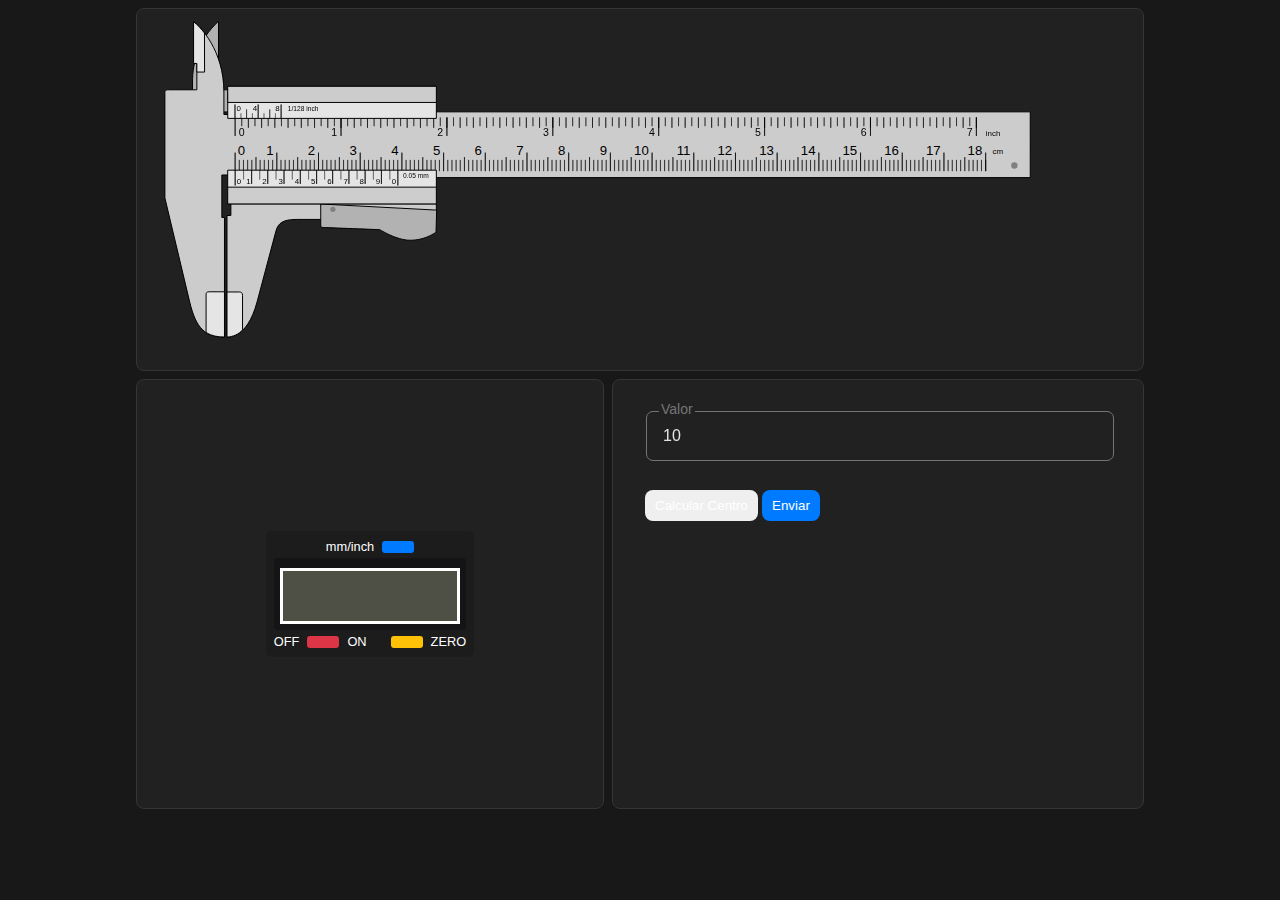
<file: index.html>
<!DOCTYPE html>
<html lang="pt-br">
<head>
    <meta charset="UTF-8">
    <meta name="viewport" content="width=device-width, initial-scale=1.0">
    <link rel="stylesheet" href="styles/style.css">
    <link rel="stylesheet" href="styles/digitalReadout.css">
    <link rel="stylesheet" href="styles/textField.css">
    <link rel="stylesheet" href="styles/modal.css">
    <link rel="shortcut icon" href="favicon.png" type="image/x-icon">
    <title>Paquímetro</title>
</head>
<body>

    


    <div id="caliper" class="container">
        
        <svg version="1.0" viewBox="0 0 3040 1080" xmlns="http://www.w3.org/2000/svg">
            <path class="movement movementHover" d="M2699.086 387.32h247.169v18.766h65.454v24.717H2698.17z" style="fill: rgb(153, 153, 153); stroke: rgb(0, 0, 0); stroke-width: 3; transform: translateX(-312px);"></path>
            <path class="movement movementHover" d="M558.28 37.093V164.5h-11.814v79.651h135.29v66.835H479.792v-90.624c0-57.45 17.154-127.236 78.487-183.27z" style="fill: rgb(178, 178, 178); stroke: rgb(0, 0, 0); stroke-width: 3; transform: translateX(-312px);"></path><path d="M180.876 244.151h-86.39c-9.71 0-10.195 4.854-10.195 10.195v316.698L159.14 885c19.292 80.923 46.934 106.178 105.192 106.178V630h-8V501.55H335v8h2364.273V310.824H335v8h-72.425v-68.068c0-125.083-71.33-197.925-91.575-212.31V164.5h9.876z" style="fill: #ccc; stroke: #000; stroke-width: 3; fill-opacity: 1"></path>
            <path d="M2661.003 473.075a9.692 9.692 0 1 1-19.385 0 9.692 9.692 0 1 1 19.385 0" style="fill: gray"></path>
            <path d="M218.332 854.584c-8.696 0-9.593 3.186-9.593 9.594v113.4c15.23 10.451 36.723 13.795 55.593 13.6V854.584ZM171 38.445V164.5h9.876l-.133 26.039h23.469l-.39-117.906c-8.81-11.63-19.41-23.9-32.822-34.188Z" style="fill: #e5e5e5; stroke: #000; stroke-width: 3"></path>
            
            <path class="movement movementHover" d="m595.62 579.851.044 43.984-11.708.198V991.5s60.007 9.587 90.92-106.501l56.938-213.82c6.706-25.184 22.87-35.082 61.077-35.262H1216.6V579.85Z" style="fill: rgb(204, 204, 204); stroke: rgb(0, 0, 0); stroke-width: 3; transform: translateX(-312px);"></path>
            <path class="movement movementHover" d="M867.164 589.224v64.425c0 4.806 2.135 6.991 12.11 6.991s166.973 6.282 166.973 6.282 49.876 32.128 91.315 31.926c47.145-.228 78.041-24.488 78.041-24.488l1.946-66.598z" style="fill: rgb(178, 178, 178); stroke: rgb(0, 0, 0); stroke-width: 3; transform: translateX(-312px);"></path>
            <path class="movement" d="M911.687 605.364a7.781 7.781 0 1 1-15.563 0 7.781 7.781 0 0 1 15.563 0" style="fill: gray; transform: translateX(-312px);"></path>
            <path class="movement movementHover" d="M583.956 855.126v136.376c17.918-1.005 35.25-8.295 46.969-21.713V864.97c0-6.866-3.55-9.844-9.844-9.844z" style="fill: rgb(229, 229, 229); stroke: rgb(0, 0, 0); stroke-width: 3; transform: translateX(-312px);"></path>
            <path style="stroke: #000; stroke-width: 2" d="M296.5 434v56zm126 0v56zm126 0v56zm126 0v56zm126 0v56zm126 0v56zm126 0v56zm126 0v56zm126 0v56zm126 0v56zm126 0v56zm126 0v56zm126 0v56zm126 0v56zm126 0v56zm126 0v56zm126 0v56zm126 0v56zm126 0v56z"></path>
            <path style="stroke: #000; stroke-width: 1.5" d="M309.1 456v34zm12.6 0v34zm12.6 0v34zm12.6 0v34zm25.2 0v34zm12.6 0v34zm12.6 0v34zm12.6 0v34zm25.2 0v34zm12.6 0v34zm12.6 0v34zm12.6 0v34zm25.2 0v34zm12.6 0v34zm12.6 0v34zm12.6 0v34zm25.2 0v34zm12.6 0v34zm12.6 0v34zm12.6 0v34zm25.2 0v34zm12.6 0v34zm12.6 0v34zm12.6 0v34zm25.2 0v34zm12.6 0v34zm12.6 0v34zm12.6 0v34zm25.2 0v34zm12.6 0v34zm12.6 0v34zm12.6 0v34zm25.2 0v34zm12.6 0v34zm12.6 0v34zm12.6 0v34zm25.2 0v34zm12.6 0v34zm12.6 0v34zm12.6 0v34zm25.2 0v34zm12.6 0v34zm12.6 0v34zm12.6 0v34zm25.2 0v34zm12.6 0v34zm12.6 0v34zm12.6 0v34zm25.2 0v34zm12.6 0v34zm12.6 0v34zm12.6 0v34zm25.2 0v34zm12.6 0v34zm12.6 0v34zm12.6 0v34zm25.2 0v34zm12.6 0v34zm12.6 0v34zm12.6 0v34zm25.2 0v34zm12.6 0v34zm12.6 0v34zm12.6 0v34zm25.2 0v34zm12.6 0v34zm12.6 0v34zm12.6 0v34zm25.2 0v34zm12.6 0v34zm12.6 0v34zm12.6 0v34zm25.2 0v34zm12.6 0v34zm12.6 0v34zm12.6 0v34zm25.2 0v34zm12.6 0v34zm12.6 0v34zm12.6 0v34zm25.2 0v34zm12.6 0v34zm12.6 0v34zm12.6 0v34zm25.2 0v34zm12.6 0v34zm12.6 0v34zm12.6 0v34zm25.2 0v34zm12.6 0v34zm12.6 0v34zm12.6 0v34zm25.2 0v34zm12.6 0v34zm12.6 0v34zm12.6 0v34zm25.2 0v34zm12.6 0v34zm12.6 0v34zm12.6 0v34zm25.2 0v34zm12.6 0v34zm12.6 0v34zm12.6 0v34zm25.2 0v34zm12.6 0v34zm12.6 0v34zm12.6 0v34zm25.2 0v34zm12.6 0v34zm12.6 0v34zm12.6 0v34zm25.2 0v34zm12.6 0v34zm12.6 0v34zm12.6 0v34zm25.2 0v34zm12.6 0v34zm12.6 0v34zm12.6 0v34zm25.2 0v34zm12.6 0v34zm12.6 0v34zm12.6 0v34zm25.2 0v34zm12.6 0v34zm12.6 0v34zm12.6 0v34zm25.2 0v34zm12.6 0v34zm12.6 0v34zm12.6 0v34zm25.2 0v34zm12.6 0v34zm12.6 0v34zm12.6 0v34zm25.2 0v34zm12.6 0v34zm12.6 0v34zm12.6 0v34zm25.2 0v34zm12.6 0v34zm12.6 0v34zm12.6 0v34zm12.6 0v34z"></path>
            <path style="stroke: #000; stroke-width: 1.75" d="M359.5 447.5V490zm126 0V490zm126 0V490zm126 0V490zm126 0V490zm126 0V490zm126 0V490zm126 0V490zm126 0V490zm126 0V490zm126 0V490zm126 0V490zm126 0V490zm126 0V490zm126 0V490zm126 0V490zm126 0V490zm126 0V490z"></path>
            <g style="font-size: 40px; font-family: Arial; text-anchor: end">
                <text x="326.5" y="442">0</text>
                <text x="412.5" y="442">1</text>
                <text x="538.5" y="442">2</text>
                <text x="664.5" y="442">3</text>
                <text x="790.5" y="442">4</text>
                <text x="916.5" y="442">5</text>
                <text x="1042.5" y="442">6</text>
                <text x="1168.5" y="442">7</text>
                <text x="1294.5" y="442">8</text>
                <text x="1420.5" y="442">9</text>
                <text x="1546.5" y="442">10</text>
                <text x="1672.5" y="442">11</text>
                <text x="1798.5" y="442">12</text>
                <text x="1924.5" y="442">13</text>
                <text x="2050.5" y="442">14</text>
                <text x="2176.5" y="442">15</text>
                <text x="2302.5" y="442">16</text>
                <text x="2428.5" y="442">17</text>
                <text x="2554.5" y="442">18</text>
                <text x="2585" y="437.124" style="font-size: 24px; text-anchor: start">cm</text>
            </g>
            <path style="stroke: #000; stroke-width: 2" d="M296.5 327.6v56zm320 0v56zm320 0v56zm320 0v56zm320 0v56zm320 0v56zm320 0v56zm320 0v56z"></path>
            <path style="stroke: #000; stroke-width: 1.5" d="M316.5 327.6v26.5zm40 0v26.5zm40 0v26.5zm40 0v26.5zm40 0v26.5zm40 0v26.5zm40 0v26.5zm40 0v26.5zm40 0v26.5zm40 0v26.5zm40 0v26.5zm40 0v26.5zm40 0v26.5zm40 0v26.5zm40 0v26.5zm40 0v26.5zm40 0v26.5zm40 0v26.5zm40 0v26.5zm40 0v26.5zm40 0v26.5zm40 0v26.5zm40 0v26.5zm40 0v26.5zm40 0v26.5zm40 0v26.5zm40 0v26.5zm40 0v26.5zm40 0v26.5zm40 0v26.5zm40 0v26.5zm40 0v26.5zm40 0v26.5zm40 0v26.5zm40 0v26.5zm40 0v26.5zm40 0v26.5zm40 0v26.5zm40 0v26.5zm40 0v26.5zm40 0v26.5zm40 0v26.5zm40 0v26.5zm40 0v26.5zm40 0v26.5zm40 0v26.5zm40 0v26.5zm40 0v26.5zm40 0v26.5zm40 0v26.5zm40 0v26.5zm40 0v26.5zm40 0v26.5zm40 0v26.5zm40 0v26.5zm40 0v26.5z"></path>
            <path style="stroke: #000; stroke-width: 1.75" d="M336.5 327.6v31.5zm40 0v31.5zm40 0v31.5zm40 0v31.5zm40 0v31.5zm40 0v31.5zm40 0v31.5zm40 0v31.5zm40 0v31.5zm40 0v31.5zm40 0v31.5zm40 0v31.5zm40 0v31.5zm40 0v31.5zm40 0v31.5zm40 0v31.5zm40 0v31.5zm40 0v31.5zm40 0v31.5zm40 0v31.5zm40 0v31.5zm40 0v31.5zm40 0v31.5zm40 0v31.5zm40 0v31.5zm40 0v31.5zm40 0v31.5zm40 0v31.5zm40 0v31.5zm40 0v31.5zm40 0v31.5zm40 0v31.5zm40 0v31.5zm40 0v31.5zm40 0v31.5zm40 0v31.5zm40 0v31.5zm40 0v31.5zm40 0v31.5zm40 0v31.5zm40 0v31.5zm40 0v31.5zm40 0v31.5zm40 0v31.5zm40 0v31.5zm40 0v31.5zm40 0v31.5zm40 0v31.5zm40 0v31.5zm40 0v31.5zm40 0v31.5zm40 0v31.5zm40 0v31.5zm40 0v31.5zm40 0v31.5zm40 0v31.5z"></path>
            <path class="movement movementHover" d="m586.079 233.653.148 96.924H1216.6v-96.924z" style="fill: rgb(229, 229, 229); stroke: rgb(0, 0, 0); stroke-width: 3; transform: translateX(-312px);"></path>
            <path class="movement" style="stroke: rgb(0, 0, 0); stroke-width: 2; transform: translateX(-312px);" d="M608.094 288.482v41.174zm70.031 0v41.174zm69.344 0v41.174z"></path>
            <path class="movement movementHover" d="M586.079 233.653H1216.6v48.737H586.247Z" style="fill: rgb(204, 204, 204); stroke: rgb(0, 0, 0); stroke-width: 3; transform: translateX(-312px);"></path>
            <path class="movement" style="stroke: rgb(0, 0, 0); stroke-width: 1.5; transform: translateX(-312px);" d="M643.088 303.348v26.548zm70.031 0v26.548z"></path>
            <path class="movement" style="stroke: rgb(0, 0, 0); stroke-width: 1px; transform: translateX(-312px);" d="M626.152 315.02v15.792zm34.557 0v15.792zm35.016 0v15.792zm34.558 0v15.792z"></path>
            <g class="movement" style="font-size: 24px; font-family: Arial; text-anchor: middle; transform: translateX(-312px);">
                <text x="775.744" y="324.155" transform="translate(-156 -16)">0</text>
                <text x="824.72" y="324.154" transform="translate(-156 -16)">4</text>
                <text x="892.67" y="323.697" transform="translate(-156 -16)">8</text>
                <text x="970" y="325" style="font-size: 20px" transform="translate(-156 -16)">1/128 inch</text>
            </g>
            <path class="movement movementHover" style="fill: rgb(229, 229, 229); fill-opacity: 1; stroke: rgb(0, 0, 0); stroke-width: 3; transform: translateX(-312px);" d="M586.071 487.063H1216.6v101.952H586.071Z"></path>
            <path class="movement movementHover" d="M586.071 538.327v50.688H1216.6v-50.688z" style="fill: rgb(205, 205, 205); fill-opacity: 1; stroke: rgb(0, 0, 0); stroke-width: 3; transform: translateX(-312px);"></path>
            <path class="movement" style="stroke: rgb(0, 0, 0); stroke-width: 2; transform: translateX(-312px);" d="M658.338 486.924v41.652zm48.748 0v41.652zm49.205 0v41.652zm49.205 0v41.652zm49.205 0v41.652zm48.518 0v41.652zm49.205 0v41.652zm48.976 0v41.652zm49.205 0v41.652zm-441.93.228v46.23zm491.593 0v46.23z"></path>
            <path class="movement" style="stroke: rgb(0, 0, 0); stroke-width: 1px; transform: translateX(-312px);" d="M634.08 487.38v28.151zm48.746 0v28.151zm49.205 0v28.151zm49.205 0v28.151zm49.205 0v28.151zm48.518 0v28.151zm49.205 0v28.151zm48.977 0v28.151zm49.205 0v28.151zm49.662 0v28.151z"></path>
            <g class="movement" style="font-size: 24px; font-family: Arial; text-anchor: middle; transform: translateX(-312px);">
                <text x="613.711" y="524.178" style="text-align: right; text-anchor: start" transform="translate(0 6)">0</text>
                <text x="648.498" y="524.178" transform="translate(0 6)">1</text>
                <text x="697.474" y="523.95" transform="translate(0 6)">2</text>
                <text x="745.992" y="523.492" transform="translate(0 6)">3</text>
                <text x="795.426" y="523.95" transform="translate(0 6)">4</text>
                <text x="844.173" y="523.034" transform="translate(0 6)">5</text>
                <text x="893.378" y="523.721" transform="translate(0 6)">6</text>
                <text x="942.583" y="523.721" transform="translate(0 6)">7</text>
                <text x="991.101" y="524.178" transform="translate(0 6)">8</text>
                <text x="1040.306" y="524.178" transform="translate(0 6)">9</text>
                <text x="1088.825" y="524.14" transform="translate(0 6)">0</text>
                <text x="1155" y="505" style="font-size: 20px" transform="translate(0 6)">0.05 mm</text>
            </g>
            <g style="font-size: 32px; font-family: Arial; text-anchor: end">
                <text x="325" y="385">0</text>
                <text x="605" y="385">1</text>
                <text x="925" y="385">2</text>
                <text x="1245" y="385">3</text>
                <text x="1565" y="385">4</text>
                <text x="1885" y="385">5</text>
                <text x="2205" y="385">6</text>
                <text x="2525" y="385">7</text>
                <text x="2565" y="385" style="font-size: 24px; text-anchor: start">inch</text>
            </g>
        </svg>


    </div>




    <div id="bottom">
        
        <div class="container">


            <div id="readoutContainer" class="">

                <div class="buttonRow">
                    
                    <div class="buttonContainer">
                        <div class="label">mm/inch</div>
                        <div class="button button-blue" onclick="onClickUnit()"></div>
                    </div>

                </div>


                <div id="readoutFrame">
                    <div id="readoutLcd">

                        <div id="number">0.00</div>

                        <div id="unit" milimeters="true">
                            <div>mm</div>
                            <div>in</div>
                        </div>

                    </div>
                </div>


                <div class="buttonRow">

                    <div class="buttonContainer">
                        <div class="label">OFF</div>
                        <div class="button button-red" onclick="onClickPower()"></div>
                        <div class="label">ON</div>
                    </div>
                    
                    <div class="buttonContainer"> 
                        <div class="button button-yellow" onclick="onClickZero()"></div>
                        <div class="label">ZERO</div>
                    </div>
                </div>


            </div>



        </div>



        <div class="container">

            <div class="UI_textField">
                <input type="number" class="UI_textField_input" spellcheck="false" placeholder=" " value="10" enterkeyhint="enter">
                <div class="UI_textField_label">Valor</div>
                <div class="UI_textField_helper">Campo não pode estar vazio</div>
            </div>

            <div id="buttonList">
                <button class="button-green" id="buttonCalculateCenter" onclick="onClickCalculateCenter()">Calcular Centro</button>
                <button class="button-blue" id="buttonSetValue" onclick="onClickSetValue()">Enviar</button>
            </div>

        </div>


    </div>




    <div id="modal">
        <div id="modalWindow">

            <div id="modalContent">
                
                <div id="modalDrawingContainer">
                    <div id="modalDrawingWrapper">
                        <div class="modalDrawingCircle"></div>
                        <div class="modalDrawingCircle"></div>
                        
                        <div class="modalDrawingLine"></div>
                        <div class="modalDrawingLine"></div>
                    </div>
                </div>


                <div id="distanceToCenter"></div>


                <div id="modalInputList">
                    <div class="UI_textField">
                        <input type="number" id="inputDistance" class="UI_textField_input" spellcheck="false" placeholder=" " value="48" enterkeyhint="next">
                        <div class="UI_textField_label">Distância</div>
                        <div class="UI_textField_helper">Campo não pode estar vazio</div>
                    </div>
    
                    <div class="UI_textField">
                        <input type="number" id="inputDiameterA" class="UI_textField_input" spellcheck="false" placeholder=" " value="20" enterkeyhint="next">
                        <div class="UI_textField_label">Diametro 1 (d1)</div>
                        <div class="UI_textField_helper">Campo não pode estar vazio</div>
                    </div>
                    
                    <div class="UI_textField">
                        <input type="number" id="inputDiameterB" class="UI_textField_input" spellcheck="false" placeholder=" " value="16" enterkeyhint="enter">
                        <div class="UI_textField_label">Diametro 2 (d2)</div>
                        <div class="UI_textField_helper">Campo não pode estar vazio</div>
                    </div>
                </div>
                

            </div>

            <div id="modalFooter">
                <button class="button-red" id="buttonSetValue" onclick="modalClose()">Fechar</button>
                <button class="button-blue" id="buttonSetValue" onclick="onClickModalOk()">Calcular</button>
            </div>


        </div>

    </div>


    
    <script src="scripts/script.js"></script>
    <script src="scripts/utils.js"></script>
    <script src="scripts/textField.js"></script>
    <script src="scripts/events.js"></script>
    <script src="scripts/modal.js"></script>
    
</body>
</html>
</file>
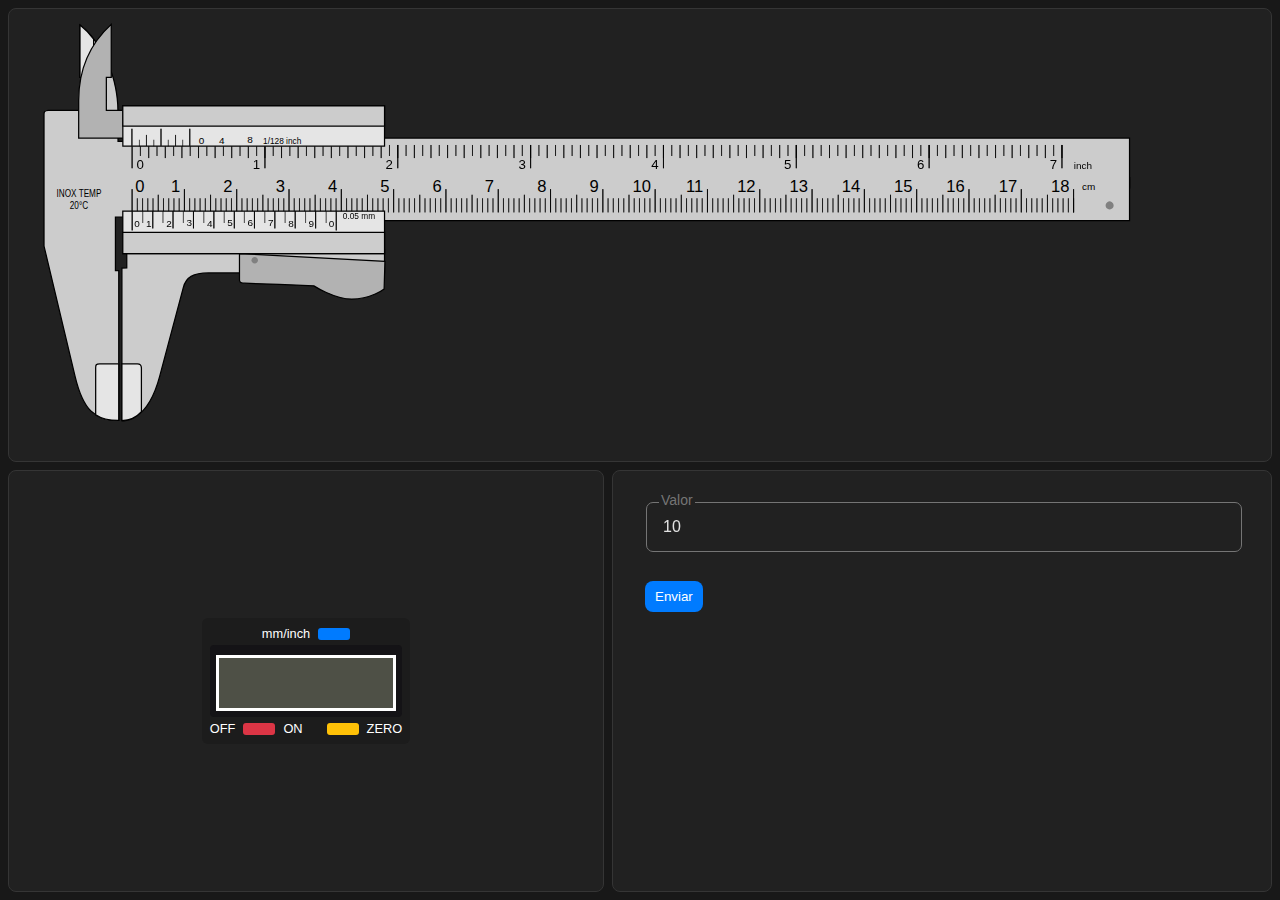
<file: caliper.html>
<!DOCTYPE html>
<html lang="pt-br">
<head>
    <meta charset="UTF-8">
    <meta name="viewport" content="width=device-width, initial-scale=1.0">
    <link rel="stylesheet" href="style.css">
    <title>Caliper</title>
</head>
<body>

    


    <div id="caliper" class="container">
        
        <svg
            version="1.0"
            viewBox="0 0 3040 1080"
            id="svg2"
            sodipodi:version="0.32"
            inkscape:version="1.4 (86a8ad7, 2024-10-11)"
            sodipodi:docname="Vernier_caliper.svg"
            xmlns:inkscape="http://www.inkscape.org/namespaces/inkscape"
            xmlns:sodipodi="http://sodipodi.sourceforge.net/DTD/sodipodi-0.dtd"
            xmlns="http://www.w3.org/2000/svg"
            xmlns:svg="http://www.w3.org/2000/svg"
            xmlns:rdf="http://www.w3.org/1999/02/22-rdf-syntax-ns#"
            xmlns:cc="http://creativecommons.org/ns#"
            xmlns:dc="http://purl.org/dc/elements/1.1/">
            <metadata
                id="metadata2339">
                <rdf:RDF>
                <cc:Work
                    rdf:about="">
                    <dc:format>image/svg+xml</dc:format>
                    <dc:type
                    rdf:resource="http://purl.org/dc/dcmitype/StillImage" />
                </cc:Work>
                </rdf:RDF>
            </metadata>
            <sodipodi:namedview
                inkscape:window-height="715"
                inkscape:window-width="1366"
                inkscape:pageshadow="2"
                inkscape:pageopacity="0.0"
                guidetolerance="10.0"
                gridtolerance="10.0"
                objecttolerance="10.0"
                borderopacity="1.0"
                bordercolor="#666666"
                pagecolor="#ffffff"
                id="base"
                inkscape:zoom="0.32"
                inkscape:cx="1103.125"
                inkscape:cy="434.375"
                inkscape:window-x="-8"
                inkscape:window-y="-8"
                inkscape:current-layer="svg2"
                showgrid="false"
                inkscape:window-maximized="1"
                inkscape:pagecheckerboard="0"
                inkscape:snap-others="true"
                inkscape:snap-grids="true"
                inkscape:snap-to-guides="true"
                inkscape:showpageshadow="2"
                inkscape:deskcolor="#d1d1d1" />
            <defs
                id="defs5">
                <marker
                refX="0"
                refY="0"
                orient="auto"
                style="overflow:visible"
                id="Dot_l">
                <path
                    d="M -2.5,-1 C -2.5,1.76 -4.74,4 -7.5,4 C -10.26,4 -12.5,1.76 -12.5,-1 C -12.5,-3.76 -10.26,-6 -7.5,-6 C -4.74,-6 -2.5,-3.76 -2.5,-1 z "
                    transform="matrix(0.8,0,0,0.8,5.92,0.8)"
                    style="fill-rule:evenodd;stroke:black;stroke-width:1pt;marker-start:none;marker-end:none"
                    id="path6189" />
                </marker>
            </defs>
            <path class="movement"
                d="M 2699.0859,387.31995 L 2946.255,387.31995 L 2946.255,406.08649 L 3011.709,406.08649 L 3011.709,430.8034 L 2698.1704,430.8034 L 2699.0859,387.31995 z "
                style="fill:#999;stroke:black;stroke-width:3"
                id="path2821" />
            <path
                d="m 180.876,244.151 -86.389797,-4.6e-4 c -9.70972,-5e-5 -10.195206,4.85486 -10.195206,10.19521 v 316.6987 L 159.13993,885 c 19.29243,80.92253 46.93402,106.1777 105.19234,106.1777 V 630 h -8 V 501.54956 H 335 v 8 H 2699.2731 V 310.82395 H 335 V 318.824 H 262.57461 V 250.75578 C 262.57461,125.67279 191.24554,52.831429 171,38.445272 V 164.5 h 9.876 z"
                style="fill:#cccccc;stroke:black;stroke-width:3;fill-opacity:1"
                id="path1873"
                sodipodi:nodetypes="csscscccccccccccscccc" />
            <path
                d="m 2661.0028,473.07523 c 0.01,3.46698 -1.8398,6.67327 -4.8413,8.40856 -3.0015,1.73529 -6.7012,1.73529 -9.7026,0 -3.0015,-1.73529 -4.8476,-4.94158 -4.8413,-8.40856 -0.01,-3.46697 1.8398,-6.67326 4.8413,-8.40855 3.0014,-1.73529 6.7011,-1.73529 9.7026,0 3.0015,1.73529 4.8475,4.94158 4.8413,8.40855 l 0,0 z"
                style="fill:#808080"
                id="path5348" />
            <text
                style="font-size:22px;line-height:1.15;font-family:Arial;text-align:center;text-anchor:middle"
                x="187.2"
                y="412.7"
                id="text5811"
                transform="scale(0.9,1.1)"><tspan
                sodipodi:role="line"
                id="tspan5809"
                x="187.2"
                y="412.7">INOX TEMP</tspan><tspan
                sodipodi:role="line"
                x="187.2"
                y="438"
                id="tspan9889">20°C</tspan></text>
            <path
                d="m 218.33227,854.584 c -8.69669,0 -9.59375,3.18567 -9.59375,9.59375 V 977.578 c 15.23078,10.45104 36.72348,13.79501 55.59375,13.5997 V 854.584 Z"
                style="fill:#e5e5e5;stroke:black;stroke-width:3"
                id="path2760"
                sodipodi:nodetypes="sscccs" />
            <path
                d="M 171,38.445272 V 164.5 h 9.87577 l -0.13281,26.03902 h 23.46875 L 203.82108,72.632772 C 195.01269,61.003724 184.41228,48.73254 171,38.445272 Z"
                style="fill:#e5e5e5;stroke:black;stroke-width:3"
                id="path2765" />
            <path class="movement"
                d="M 558.27988,37.092586 V 164.5 h -11.81349 v 79.651 h 135.28876 v 66.83478 H 479.793 l -2e-5,-90.62405 c -10e-6,-57.44918 17.15383,-127.23597 78.4869,-183.269144 z"
                style="fill:#b2b2b2;stroke:#000000;stroke-width:3"
                id="path2770"
                sodipodi:nodetypes="cccccccsc" />
            <path class="movement"
                d="m 595.62079,579.8512 0.0436,43.98419 -11.70821,0.19743 V 991.5015 c 0,0 60.00723,9.5861 90.92009,-106.5015 l 56.9377,-213.81916 c 6.70635,-25.18446 22.86998,-35.08279 61.07714,-35.2629 H 1216.6 V 579.8512 Z"
                style="fill:#cccccc;stroke:#000000;stroke-width:3"
                id="path3177"
                sodipodi:nodetypes="ccccsssccc" />
            <path class="movement"
                d="m 867.16353,589.22436 c 0,0 0,59.6181 0,64.42417 0,4.80607 2.135,6.99172 12.11001,6.99172 9.97501,0 166.97316,6.28218 166.97316,6.28218 0,0 49.8762,32.12717 91.3153,31.92601 47.1452,-0.22886 78.0413,-24.48805 78.0413,-24.48805 l 1.9453,-66.59835 z"
                style="fill:#b2b2b2;stroke:#000000;stroke-width:3"
                id="path2813" />
            <path class="movement"
                d="m 911.68694,605.36404 c 0,4.29747 -3.48378,7.78125 -7.78125,7.78125 -4.29747,0 -7.78125,-3.48378 -7.78125,-7.78125 0,-4.29747 3.48378,-7.78125 7.78125,-7.78125 4.29747,0 7.78125,3.48378 7.78125,7.78125 z"
                style="fill:#808080"
                id="path6074"
                inkscape:connector-curvature="0" />
            <path class="movement"
                d="m 583.95618,855.1264 v 136.3751 c 17.91799,-1.00453 35.24936,-8.29476 46.96875,-21.7125 0,-29.1662 -2e-5,-99.02748 0,-104.81885 0,-6.86581 -3.55011,-9.84374 -9.84375,-9.84375 -5.53022,0 -30.31314,10e-6 -37.125,0 z"
                style="fill:#e5e5e5;stroke:#000000;stroke-width:3"
                id="path2816"
                sodipodi:nodetypes="cccssc" />
            <path
                id="scale-cm-1"
                style="stroke:black;stroke-width:2"
                d="M 296.5 434 v 56 z    m 126 0 v 56 z m 126 0 v 56 z m 126 0 v 56 z m 126 0 v 56 z m 126 0 v 56 z m 126 0 v 56 z m 126 0 v 56 z m 126 0 v 56 z m 126 0 v 56 z m 126 0 v 56 z m 126 0 v 56 z m 126 0 v 56 z m 126 0 v 56 z m 126 0 v 56 z m 126 0 v 56 z m 126 0 v 56 z m 126 0 v 56 z m 126 0 v 56 z " />
            <path
                id="scale-cm-10"
                style="stroke:black;stroke-width:1.5"
                d="M 309.1 456 v 34 z    m 12.6 0 v 34 z m 12.6 0 v 34 z m 12.6 0 v 34 z m 25.2 0 v 34 z m 12.6 0 v 34 z m 12.6 0 v 34 z m 12.6 0 v 34 z m 25.2 0 v 34 z m 12.6 0 v 34 z m 12.6 0 v 34 z m 12.6 0 v 34 z m 25.2 0 v 34 z m 12.6 0 v 34 z m 12.6 0 v 34 z m 12.6 0 v 34 z m 25.2 0 v 34 z m 12.6 0 v 34 z m 12.6 0 v 34 z m 12.6 0 v 34 z m 25.2 0 v 34 z m 12.6 0 v 34 z m 12.6 0 v 34 z m 12.6 0 v 34 z m 25.2 0 v 34 z m 12.6 0 v 34 z m 12.6 0 v 34 z m 12.6 0 v 34 z m 25.2 0 v 34 z m 12.6 0 v 34 z m 12.6 0 v 34 z m 12.6 0 v 34 z m 25.2 0 v 34 z m 12.6 0 v 34 z m 12.6 0 v 34 z m 12.6 0 v 34 z m 25.2 0 v 34 z m 12.6 0 v 34 z m 12.6 0 v 34 z m 12.6 0 v 34 z m 25.2 0 v 34 z m 12.6 0 v 34 z m 12.6 0 v 34 z m 12.6 0 v 34 z m 25.2 0 v 34 z m 12.6 0 v 34 z m 12.6 0 v 34 z m 12.6 0 v 34 z m 25.2 0 v 34 z m 12.6 0 v 34 z m 12.6 0 v 34 z m 12.6 0 v 34 z m 25.2 0 v 34 z m 12.6 0 v 34 z m 12.6 0 v 34 z m 12.6 0 v 34 z m 25.2 0 v 34 z m 12.6 0 v 34 z m 12.6 0 v 34 z m 12.6 0 v 34 z m 25.2 0 v 34 z m 12.6 0 v 34 z m 12.6 0 v 34 z m 12.6 0 v 34 z m 25.2 0 v 34 z m 12.6 0 v 34 z m 12.6 0 v 34 z m 12.6 0 v 34 z m 25.2 0 v 34 z m 12.6 0 v 34 z m 12.6 0 v 34 z m 12.6 0 v 34 z m 25.2 0 v 34 z m 12.6 0 v 34 z m 12.6 0 v 34 z m 12.6 0 v 34 z m 25.2 0 v 34 z m 12.6 0 v 34 z m 12.6 0 v 34 z m 12.6 0 v 34 z m 25.2 0 v 34 z m 12.6 0 v 34 z m 12.6 0 v 34 z m 12.6 0 v 34 z m 25.2 0 v 34 z m 12.6 0 v 34 z m 12.6 0 v 34 z m 12.6 0 v 34 z m 25.2 0 v 34 z m 12.6 0 v 34 z m 12.6 0 v 34 z m 12.6 0 v 34 z m 25.2 0 v 34 z m 12.6 0 v 34 z m 12.6 0 v 34 z m 12.6 0 v 34 z m 25.2 0 v 34 z m 12.6 0 v 34 z m 12.6 0 v 34 z m 12.6 0 v 34 z m 25.2 0 v 34 z m 12.6 0 v 34 z m 12.6 0 v 34 z m 12.6 0 v 34 z m 25.2 0 v 34 z m 12.6 0 v 34 z m 12.6 0 v 34 z m 12.6 0 v 34 z m 25.2 0 v 34 z m 12.6 0 v 34 z m 12.6 0 v 34 z m 12.6 0 v 34 z m 25.2 0 v 34 z m 12.6 0 v 34 z m 12.6 0 v 34 z m 12.6 0 v 34 z m 25.2 0 v 34 z m 12.6 0 v 34 z m 12.6 0 v 34 z m 12.6 0 v 34 z m 25.2 0 v 34 z m 12.6 0 v 34 z m 12.6 0 v 34 z m 12.6 0 v 34 z m 25.2 0 v 34 z m 12.6 0 v 34 z m 12.6 0 v 34 z m 12.6 0 v 34 z m 25.2 0 v 34 z m 12.6 0 v 34 z m 12.6 0 v 34 z m 12.6 0 v 34 z m 25.2 0 v 34 z m 12.6 0 v 34 z m 12.6 0 v 34 z m 12.6 0 v 34 z m 25.2 0 v 34 z m 12.6 0 v 34 z m 12.6 0 v 34 z m 12.6 0 v 34 z m 25.2 0 v 34 z m 12.6 0 v 34 z m 12.6 0 v 34 z m 12.6 0 v 34 z m 12.6 0 v 34 z " />
            <path
                id="scale-cm-2"
                style="stroke:black;stroke-width:1.75"
                d="M 359.5 447.5 v 42.5 z m 126 0 v 42.5 z m 126 0 v 42.5 z m 126 0 v 42.5 z m 126 0 v 42.5 z m 126 0 v 42.5 z m 126 0 v 42.5 z m 126 0 v 42.5 z m 126 0 v 42.5 z m 126 0 v 42.5 z m 126 0 v 42.5 z m 126 0 v 42.5 z m 126 0 v 42.5 z m 126 0 v 42.5 z m 126 0 v 42.5 z m 126 0 v 42.5 z m 126 0 v 42.5 z m 126 0 v 42.5 z " />
            <g
                id="text-cm"
                style="font-size:40px;font-family:Arial;text-anchor:end">
                <text
                x="326.5"
                y="442"
                id="text5262">0</text>
                <text
                x="412.5"
                y="442"
                id="text5266">1</text>
                <text
                x="538.5"
                y="442"
                id="text5270">2</text>
                <text
                x="664.5"
                y="442"
                id="text5274">3</text>
                <text
                x="790.5"
                y="442"
                id="text5278">4</text>
                <text
                x="916.5"
                y="442"
                id="text5282">5</text>
                <text
                x="1042.5"
                y="442"
                id="text5286">6</text>
                <text
                x="1168.5"
                y="442"
                id="text5290">7</text>
                <text
                x="1294.5"
                y="442"
                id="text5294">8</text>
                <text
                x="1420.5"
                y="442"
                id="text5298">9</text>
                <text
                x="1546.5"
                y="442"
                id="text5302">10</text>
                <text
                x="1672.5"
                y="442"
                id="text5306">11</text>
                <text
                x="1798.5"
                y="442"
                id="text5310">12</text>
                <text
                x="1924.5"
                y="442"
                id="text5314">13</text>
                <text
                x="2050.5"
                y="442"
                id="text5318">14</text>
                <text
                x="2176.5"
                y="442"
                id="text5322">15</text>
                <text
                x="2302.5"
                y="442"
                id="text5326">16</text>
                <text
                x="2428.5"
                y="442"
                id="text5330">17</text>
                <text
                x="2554.5"
                y="442"
                id="text33701">18</text>
                <text
                x="2585"
                y="437.12396"
                id="text5334"
                style="font-size:24px;text-anchor:start">cm</text>
            </g>
            <path
                id="scale-inch-1"
                style="stroke:black;stroke-width:2"
                d="M 296.5 327.6 v 56 z m 320 0 v 56 z m 320 0 v 56 z m 320 0 v 56 z m 320 0 v 56 z m 320 0 v 56 z m 320 0 v 56 z m 320 0 v 56 z " />
            <path
                id="scale-inch-16"
                style="stroke:black;stroke-width:1.5"
                d="M 316.5 327.6 v 26.5 z m 40 0 v 26.5 z m 40 0 v 26.5 z m 40 0 v 26.5 z m 40 0 v 26.5 z m 40 0 v 26.5 z m 40 0 v 26.5 z m 40 0 v 26.5 z m 40 0 v 26.5 z m 40 0 v 26.5 z m 40 0 v 26.5 z m 40 0 v 26.5 z m 40 0 v 26.5 z m 40 0 v 26.5 z m 40 0 v 26.5 z m 40 0 v 26.5 z m 40 0 v 26.5 z m 40 0 v 26.5 z m 40 0 v 26.5 z m 40 0 v 26.5 z m 40 0 v 26.5 z m 40 0 v 26.5 z m 40 0 v 26.5 z m 40 0 v 26.5 z m 40 0 v 26.5 z m 40 0 v 26.5 z m 40 0 v 26.5 z m 40 0 v 26.5 z m 40 0 v 26.5 z m 40 0 v 26.5 z m 40 0 v 26.5 z m 40 0 v 26.5 z m 40 0 v 26.5 z m 40 0 v 26.5 z m 40 0 v 26.5 z m 40 0 v 26.5 z m 40 0 v 26.5 z m 40 0 v 26.5 z m 40 0 v 26.5 z m 40 0 v 26.5 z m 40 0 v 26.5 z m 40 0 v 26.5 z m 40 0 v 26.5 z m 40 0 v 26.5 z m 40 0 v 26.5 z m 40 0 v 26.5 z m 40 0 v 26.5 z m 40 0 v 26.5 z m 40 0 v 26.5 z m 40 0 v 26.5 z m 40 0 v 26.5 z m 40 0 v 26.5 z m 40 0 v 26.5 z m 40 0 v 26.5 z m 40 0 v 26.5 z m 40 0 v 26.5 z " />
            <path
                id="scale-inch-8"
                style="stroke:black;stroke-width:1.75"
                d="M 336.5 327.6 v 31.5 z m 40 0 v 31.5 z m 40 0 v 31.5 z m 40 0 v 31.5 z m 40 0 v 31.5 z m 40 0 v 31.5 z m 40 0 v 31.5 z m 40 0 v 31.5 z m 40 0 v 31.5 z m 40 0 v 31.5 z m 40 0 v 31.5 z m 40 0 v 31.5 z m 40 0 v 31.5 z m 40 0 v 31.5 z m 40 0 v 31.5 z m 40 0 v 31.5 z m 40 0 v 31.5 z m 40 0 v 31.5 z m 40 0 v 31.5 z m 40 0 v 31.5 z m 40 0 v 31.5 z m 40 0 v 31.5 z m 40 0 v 31.5 z m 40 0 v 31.5 z m 40 0 v 31.5 z m 40 0 v 31.5 z m 40 0 v 31.5 z m 40 0 v 31.5 z m 40 0 v 31.5 z m 40 0 v 31.5 z m 40 0 v 31.5 z m 40 0 v 31.5 z m 40 0 v 31.5 z m 40 0 v 31.5 z m 40 0 v 31.5 z m 40 0 v 31.5 z m 40 0 v 31.5 z m 40 0 v 31.5 z m 40 0 v 31.5 z m 40 0 v 31.5 z m 40 0 v 31.5 z m 40 0 v 31.5 z m 40 0 v 31.5 z m 40 0 v 31.5 z m 40 0 v 31.5 z m 40 0 v 31.5 z m 40 0 v 31.5 z m 40 0 v 31.5 z m 40 0 v 31.5 z m 40 0 v 31.5 z m 40 0 v 31.5 z m 40 0 v 31.5 z m 40 0 v 31.5 z m 40 0 v 31.5 z m 40 0 v 31.5 z m 40 0 v 31.5 z " />
            <path class="movement"
                d="m 586.07881,233.65272 0.1486,96.92458 H 1216.6 v -96.92458 z"
                style="fill:#e5e5e5;stroke:#000000;stroke-width:3"
                id="rect5932" />
            <path class="movement"
                id="path5937"
                style="stroke:#000000;stroke-width:2"
                d="m 608.09375,288.48242 v 41.17383 z m 70.03125,0 v 41.17383 z m 69.34375,0 v 41.17383 z" />
            <path class="movement"
                d="M 586.07881,233.65272 H 1216.6 V 282.3898 H 586.24744 Z"
                style="fill:#cccccc;stroke:#000000;stroke-width:3"
                id="path2772" />
            <path class="movement"
                id="path5943"
                style="stroke:#000000;stroke-width:1.5"
                d="m 643.08789,303.34766 v 26.54882 z m 70.03125,0 v 26.54882 z" />
            <path class="movement"
                id="path5947"
                style="stroke:#000000;stroke-width:1px"
                d="m 626.15234,315.01953 v 15.79297 z m 34.55664,0 v 15.79297 z m 35.01563,0 v 15.79297 z m 34.55859,0 v 15.79297 z" />
            <g class="movement"
                id="text-inch-venier"
                style="font-size:24px;font-family:Arial;text-anchor:middle"
                transform="translate(-156,-16)">
                <text
                x="775.74396"
                y="324.15451"
                id="text5955">0</text>
                <text
                x="824.72009"
                y="324.15448"
                id="text5959">4</text>
                <text
                x="892.67041"
                y="323.69678"
                id="text5963">8</text>
                <text
                x="970"
                y="325"
                id="text5967"
                style="font-size:20px">1/128 inch</text>
            </g>
            <path class="movement"
                id="rect2779"
                style="fill:#e5e5e5;fill-opacity:1;stroke:#000000;stroke-width:3"
                d="M 586.07117,487.06274 H 1216.6 V 589.0148 H 586.07117 Z" />
            <path class="movement"
                d="m 586.07116,538.3273 v 50.6875 H 1216.6 v -50.6875 z"
                style="fill:#cdcdcd;fill-opacity:1;stroke:#000000;stroke-width:3"
                id="rect2781" />
            <path class="movement"
                id="path5972"
                style="stroke:#000000;stroke-width:2"
                d="m 658.33789,486.92383 v 41.65234 z m 48.74805,0 v 41.65234 z m 49.20508,0 v 41.65234 z m 49.20507,0 v 41.65234 z m 49.20508,0 v 41.65234 z m 48.51758,0 v 41.65234 z m 49.20508,0 v 41.65234 z m 48.97657,0 v 41.65234 z m 49.2051,0 v 41.65234 z m -441.92972,0.22851 v 46.23047 z m 491.59182,0 v 46.23047 z" />
            <path class="movement"
                id="path5978"
                style="stroke:#000000;stroke-width:1px"
                d="m 634.08008,487.38086 v 28.15039 z m 48.74609,0 v 28.15039 z m 49.20508,0 v 28.15039 z m 49.20508,0 v 28.15039 z m 49.20508,0 v 28.15039 z m 48.51757,0 v 28.15039 z m 49.20508,0 v 28.15039 z m 48.97656,0 v 28.15039 z m 49.20508,0 v 28.15039 z m 49.6621,0 v 28.15039 z" />
            <g class="movement"
                id="text-cm-venier"
                style="font-size:24px;font-family:Arial;text-anchor:middle"
                transform="translate(0,6)">
                <text
                x="613.71088"
                y="524.17841"
                id="text6020"
                style="text-align:right;text-anchor:start">0</text>
                <text
                x="648.49762"
                y="524.17841"
                id="text6024">1</text>
                <text
                x="697.47375"
                y="523.94952"
                id="text6028">2</text>
                <text
                x="745.99213"
                y="523.49182"
                id="text6032">3</text>
                <text
                x="795.42596"
                y="523.94952"
                id="text6036">4</text>
                <text
                x="844.17322"
                y="523.03406"
                id="text6040">5</text>
                <text
                x="893.37817"
                y="523.72064"
                id="text6044">6</text>
                <text
                x="942.58313"
                y="523.72064"
                id="text6048">7</text>
                <text
                x="991.1015"
                y="524.17841"
                id="text6052">8</text>
                <text
                x="1040.3064"
                y="524.17841"
                id="text6056">9</text>
                <text
                x="1088.8248"
                y="524.13977"
                id="text6060">0</text>
                <text
                x="1155"
                y="505"
                id="text6064"
                style="font-size:20px">0.05 mm</text>
            </g>
            <g
                id="text-inch"
                style="font-size:32px;font-family:Arial;text-anchor:end">
                <text
                x="325"
                y="385"
                id="text5351">0</text>
                <text
                x="605"
                y="385"
                id="text6277">1</text>
                <text
                x="925"
                y="385"
                id="text6281">2</text>
                <text
                x="1245"
                y="385"
                id="text6285">3</text>
                <text
                x="1565"
                y="385"
                id="text6289">4</text>
                <text
                x="1885"
                y="385"
                id="text6293">5</text>
                <text
                x="2205"
                y="385"
                id="text6297">6</text>
                <text
                x="2525"
                y="385"
                id="text33767">7</text>
                <text
                x="2565"
                y="385"
                id="text6354"
                style="font-size:24px;text-anchor:start">inch</text>
            </g>
        </svg>


    </div>




    <div id="bottom">
        
        <div class="container">


            <div id="readoutContainer" class="">

                <div class="buttonRow">
                    
                    <div class="buttonContainer">
                        <div class="label">mm/inch</div>
                        <div class="button button-blue" onclick="onClickUnit()"></div>
                    </div>

                </div>


                <div id="readoutFrame">
                    <div id="readoutLcd">

                        <div id="number">0.0</div>

                        <div id="unit" milimeters="true">
                            <div>mm</div>
                            <div>in</div>
                        </div>

                    </div>
                </div>


                <div class="buttonRow">

                    <div class="buttonContainer">
                        <div class="label">OFF</div>
                        <div class="button button-red" onclick="onClickPower()"></div>
                        <div class="label">ON</div>
                    </div>
                    
                    <div class="buttonContainer"> 
                        <div class="button button-yellow" onclick="onClickZero()"></div>
                        <div class="label">ZERO</div>
                    </div>
                </div>


            </div>



        </div>



        <div class="container">

            <div class="UI_textField">
                <input type="number" class="UI_textField_input" spellcheck="false" placeholder=" " value="10" enterkeyhint="enter">
                <div class="UI_textField_label">Valor</div>
                <div class="UI_textField_helper">Campo não pode estar vazio</div>
            </div>

            <button class="button-blue" id="buttonSetValue" onclick="onClickSetValue()">Enviar</button>

        </div>


    </div>



    <script src="script.js"></script>
    
</body>
</html>
</file>
<file: styles/style.css>
*{
    margin: 0;
    padding: 0;
    box-sizing: border-box;
}

@font-face {
    font-family: lcd;
    src: url("../quartz.ttf");
}

html, body {
    overscroll-behavior: none;
    touch-action: cross-slide-x;
    
}

html{
    display: flex;
    align-items: center;
    justify-content: center;
    height: 100%;
}

body{
    user-select: none;
    background-color: #181818;
    display: flex;
    flex-direction: column;
    font-family: Arial;
    height: 100%;
    position: fixed;
    width: 100%;
    gap: 8px;
    padding: 8px;
    max-width: 1024px;
}

.container{
    background-color: #212121;
    border-radius: 8px;
    border: 1px solid #353535;
}


#caliper,
svg {
    width: 100%;
    height: auto; 
}


.movement{
    transform: translateX(-312px);
}


#caliper:has(.movement:hover) .movement{
    cursor: move;
}


#bottom{
    height: 100%;
    width:  100%;
    
    display: flex;
    gap: 8px;
}

#bottom .container{
    flex: 1;
    height: 100%;
    max-height: 430px;
}









#bottom .container:last-child{
    padding: 32px;
}





button{
    border: none;
    outline: none;
    border-radius: 8px;
    padding: 8px 10px;
    color: #fff;
    cursor: pointer;
}
button:hover{
    opacity: 0.5;
}

button:disabled{
    opacity: 0.25;
}
</file>
<file: styles/digitalReadout.css>
#bottom .container:first-child{
    display: flex;
    justify-content: center;
    align-items: center;
}







#readoutContainer{
    background-color: #1c1c1c;
    color: #fff;
    font-size: 0.8em;
    border-radius: 6px;
    padding: 8px;
}

#readoutContainer:not(.powered) #readoutLcd > div{
    opacity: 0;
}

#readoutFrame{
    background-color: #141316;
    margin: 4px 0;
    border-radius: 4px;
    padding: 6px;
    padding-top: 10px;
}

#readoutLcd{
    background-color: #4e5046;
    color: #171717;
    border: 3px solid #fff;

    
    height: 56px;
    

    display: flex;
    align-items: center;
    padding: 0 4px;
}

#number{
    font-size: 3em;
    display: flex;
    justify-content: flex-end;
    align-items: center;
    text-align: right;
    flex: 1;
    font-family: lcd;
    padding-right: 8px;
}


    
#unit{
    visibility: hidden;    
}
    
#unit[milimeters=true] div:first-child{
    visibility: visible;
}
#unit[milimeters=false] div:last-child{
    visibility: visible;
}




.buttonRow,
.buttonContainer{
    display: flex;
    justify-content: center;
    align-items: center;
    gap: 8px;
    
}

.buttonRow{
    gap: 24px;
}

.button{
    width: 32px;
    height: 12px;
    border-radius: 3px;
    background-color: gray;
    cursor: pointer;
}
.button:hover{
    opacity: 0.8;
}

.button-red{
    background-color: #dc3545;
}

.button-blue{
    background-color: #007bff;
}

.button-yellow{
    background-color: #ffc107;
}
</file>
<file: styles/textField.css>
/* Chrome, Safari, Edge, Opera */
input::-webkit-outer-spin-button,
input::-webkit-inner-spin-button {
    -webkit-appearance: none;
    margin: 0;
}

/* Firefox */
input[type=number] {
    -moz-appearance: textfield;
    appearance: textfield;
}

/* UI - Text Field */
.UI_textField{
    min-width: 200px;
    width: calc(100% - 24px);
    height: 48px;
    outline: 1px solid #757575;
    background-color: #212121;
    border-radius: 6px;
    /* margin: 16px 2px 32px 2px; */
    margin: 0 2px 30px 2px;
    position: relative;
}

.UI_textField_label{
    pointer-events: none;
    background-color: #212121;
    color: #757575;
    padding: 2px;
    font-size: 14px;
    display: flex;
    align-items: center;
    transition: 100ms;
    position: absolute;
    left: 12px;
    top: -13px;
}



.UI_textField_input:placeholder-shown ~ .UI_textField_label{
    font-size: 16px;
    top: 10px;
}


.UI_textField:focus-within{
    outline: 2px solid #007bff;
}

.UI_textField_input:focus ~ .UI_textField_label{
    height: initial;
    font-size: 14px;
    color: #007bff;
    top: -13px;
}


.UI_textField_input{
    width: 100%;
    height: 100%;
    background-color: transparent;
    border: none;
    outline: none;
    display: block;
    caret-color: #007bff;
    color: #000000de;
    font-size: 16px;
    padding: 16px 12px 16px 16px;
}



.UI_textField_helper{
    visibility: hidden;
    font-size: 14px;
    color: #757575;
    position: absolute;
    padding-left: 16px; 
    left: 0;
    top: calc(100% + 2px);
}





.UI_textField_error .UI_textField_label,
.UI_textField_error .UI_textField_helper,
.UI_textField_error .UI_textField_input:focus ~ .UI_textField_label{
    color: #dc3545;
}

.UI_textField_error .UI_textField_input{
    caret-color: #dc3545;
}


.UI_textField_error,
.UI_textField_error .UI_textField:focus-within{
    outline-color: #dc3545 !important; 
}


.UI_textField_error .UI_textField_helper{
    visibility: visible;
}






.UI_textField{
    width: 100%;
}

.UI_textField_input{
    color: #ffffffde;
}
</file>
<file: styles/modal.css>
#modal{
    width: 100%;
    height: 100%;
    background-color: #00000080;
    display: flex;
    justify-content: center;
    align-items: center;
    position: fixed;
    left: 0;
}

#modal:not(.modalOpen){
    display: none;
}

#modalWindow{
    min-width: 480px;
    max-width: 90%;
    min-height: 500px;
    max-height: 90%;
    background-color: #212121;
    color: #fff;
    padding: 16px; 
    border-radius: 8px;
    box-shadow: 0 0 5px 0 #000;
    display: flex;
    flex-direction: column;
    
}

#modalContent{
    flex: 1;
    display: flex;
    flex-direction: column;
}


#modalDrawingContainer{
    display: flex;
    justify-content: center;
    align-items: center;
    flex: 1;
}

#modalDrawingWrapper{
    margin-bottom: 24px;
    display: flex;
    justify-content: center;
    gap: 48px;
    position: relative;
    width: fit-content;
}

.modalDrawingCircle{
    width: 80px;
    height: 80px;
    border-radius: 50%;
    border: 2px solid #dc3545;
    display: flex;
    align-items: center;
    position: relative;
}

.modalDrawingCircle:nth-child(2){
    border-color: #28a745 !important;
}


.modalDrawingLine:nth-child(3){
    width: 10px;
    height: 2px;
    background-color: #007bff;
    position: absolute;
}


#modalDrawingWrapper > .modalDrawingLine:nth-child(3){
    width: 100%;
    margin: -20px;
}

#modalDrawingWrapper > .modalDrawingLine:nth-child(3)::before,
#modalDrawingWrapper > .modalDrawingLine:nth-child(3)::after{
    content: '';
    display: block;
    width: 2px;
    height: 55px;
    background-color: inherit;
    position: absolute;
    left: -2px;
    top: -8px;
}

#modalDrawingWrapper > .modalDrawingLine:nth-child(3)::before{
    left: 100%;
}


.modalDrawingLine:nth-child(4){
    width: 128px;
    height: 2px;
    background-color: #007bff;
    position: absolute;
    top: 50%;
}

.modalDrawingLine:nth-child(4)::before,
.modalDrawingLine:nth-child(4)::after{
    content: 'd1';
    position: absolute; 
    bottom: 100%;
    right: 120px;
}

.modalDrawingLine:nth-child(4)::after{
    content: 'd2';
    right: -10px;
}



#distanceToCenter{
    margin-bottom: 20px;
    font-size: 2em;
    overflow: hidden;
    text-overflow: ellipsis;
}

#distanceToCenter::before{
    content: 'Distância: ';
}




@keyframes pulseAnimation {
    0% { opacity: 1; }
    50% { opacity: 0; }
    100% { opacity: 1; }
}


#modalContent:has(.UI_textField:nth-child(1):focus-within) #modalDrawingWrapper > .modalDrawingLine:nth-child(3),
#modalContent:has(.UI_textField:nth-child(2):focus-within) #modalDrawingWrapper > .modalDrawingCircle:nth-child(1),
#modalContent:has(.UI_textField:nth-child(3):focus-within) .modalDrawingCircle:nth-child(2){
    animation: pulseAnimation 0.8s infinite ease-in-out;
}


#modalFooter{
    display: flex;
    justify-content: flex-end;
    gap: 16px;
}
</file>
<file: style.css>
*{
    margin: 0;
    padding: 0;
    box-sizing: border-box;
}

@font-face {
    font-family: lcd;
    src: url("quartz.ttf");
}

body{
    user-select: none;
    background-color: #181818;
    display: flex;
    flex-direction: column;
    font-family: Arial;
    height: 100%;
    position: fixed;
    width: 100%;
    gap: 8px;
    padding: 8px;
}

.container{
    background-color: #212121;
    border-radius: 8px;
    border: 1px solid #353535;
}


#caliper,
svg {
    width: 100%;
    height: auto; 
}


.movement{
    transform: translateX(-312px);
}


#caliper:has(.movement:hover) .movement{
    cursor: move;
}


#bottom{
    height: 100%;
    width:  100%;
    
    display: flex;
    gap: 8px;
}

#bottom .container{
    flex: 1;
    height: 100%;
}

#bottom .container:first-child{
    display: flex;
    justify-content: center;
    align-items: center;
}







#readoutContainer{
    background-color: #1c1c1c;
    color: #fff;
    font-size: 0.8em;
    border-radius: 6px;
    padding: 8px;
}

#readoutContainer:not(.powered) #readoutLcd > div{
    opacity: 0;
}

#readoutFrame{
    background-color: #141316;
    margin: 4px 0;
    border-radius: 4px;
    padding: 6px;
    padding-top: 10px;
}

#readoutLcd{
    background-color: #4e5046;
    color: #171717;
    border: 3px solid #fff;

    
    height: 56px;
    

    display: flex;
    align-items: center;
    padding: 0 4px;
}

#number{
    font-size: 3em;
    display: flex;
    justify-content: flex-end;
    align-items: center;
    text-align: right;
    flex: 1;
    font-family: lcd;
    padding-right: 8px;
}


    
#unit{
    visibility: hidden;    
}
    
#unit[milimeters=true] div:first-child{
    visibility: visible;
}
#unit[milimeters=false] div:last-child{
    visibility: visible;
}




.buttonRow,
.buttonContainer{
    display: flex;
    justify-content: center;
    align-items: center;
    gap: 8px;
    
}

.buttonRow{
    gap: 24px;
}

.button{
    width: 32px;
    height: 12px;
    border-radius: 3px;
    background-color: gray;
    cursor: pointer;
}
.button:hover{
    opacity: 0.8;
}

.button-red{
    background-color: #dc3545;
}

.button-blue{
    background-color: #007bff;
}

.button-yellow{
    background-color: #ffc107;
}









#bottom .container:last-child{
    padding: 32px;
}





button{
    border: none;
    outline: none;
    border-radius: 8px;
    padding: 8px 10px;
    color: #fff;
    cursor: pointer;
}
button:hover{
    opacity: 0.5;
}

button:disabled{
    opacity: 0.25;
}



/* Chrome, Safari, Edge, Opera */
input::-webkit-outer-spin-button,
input::-webkit-inner-spin-button {
    -webkit-appearance: none;
    margin: 0;
}

/* Firefox */
input[type=number] {
    -moz-appearance: textfield;
    appearance: textfield;
}

/* UI - Text Field */
.UI_textField{
    min-width: 200px;
    width: calc(100% - 24px);
    height: 48px;
    outline: 1px solid #757575;
    background-color: #212121;
    border-radius: 6px;
    /* margin: 16px 2px 32px 2px; */
    margin: 0 2px 30px 2px;
    position: relative;
}

.UI_textField_label{
    pointer-events: none;
    background-color: #212121;
    color: #757575;
    padding: 2px;
    font-size: 14px;
    display: flex;
    align-items: center;
    transition: 100ms;
    position: absolute;
    left: 12px;
    top: -13px;
}



.UI_textField_input:placeholder-shown ~ .UI_textField_label{
    font-size: 16px;
    top: 10px;
}


.UI_textField:focus-within{
    outline: 2px solid #007bff;
}

.UI_textField_input:focus ~ .UI_textField_label{
    height: initial;
    font-size: 14px;
    color: #007bff;
    top: -13px;
}


.UI_textField_input{
    width: 100%;
    height: 100%;
    background-color: transparent;
    border: none;
    outline: none;
    display: block;
    caret-color: #007bff;
    color: #000000de;
    font-size: 16px;
    padding: 16px 12px 16px 16px;
}



.UI_textField_helper{
    visibility: hidden;
    font-size: 14px;
    color: #757575;
    position: absolute;
    padding-left: 16px; 
    left: 0;
    top: calc(100% + 2px);
}





.UI_textField_error .UI_textField_label,
.UI_textField_error .UI_textField_helper,
.UI_textField_error .UI_textField_input:focus ~ .UI_textField_label{
    color: #dc3545;
}

.UI_textField_error .UI_textField_input{
    caret-color: #dc3545;
}


.UI_textField_error,
.UI_textField_error .UI_textField:focus-within{
    outline-color: #dc3545 !important; 
}


.UI_textField_error .UI_textField_helper{
    visibility: visible;
}






.UI_textField{
    width: 100%;
}

.UI_textField_input{
    color: #ffffffde;
}
</file>
